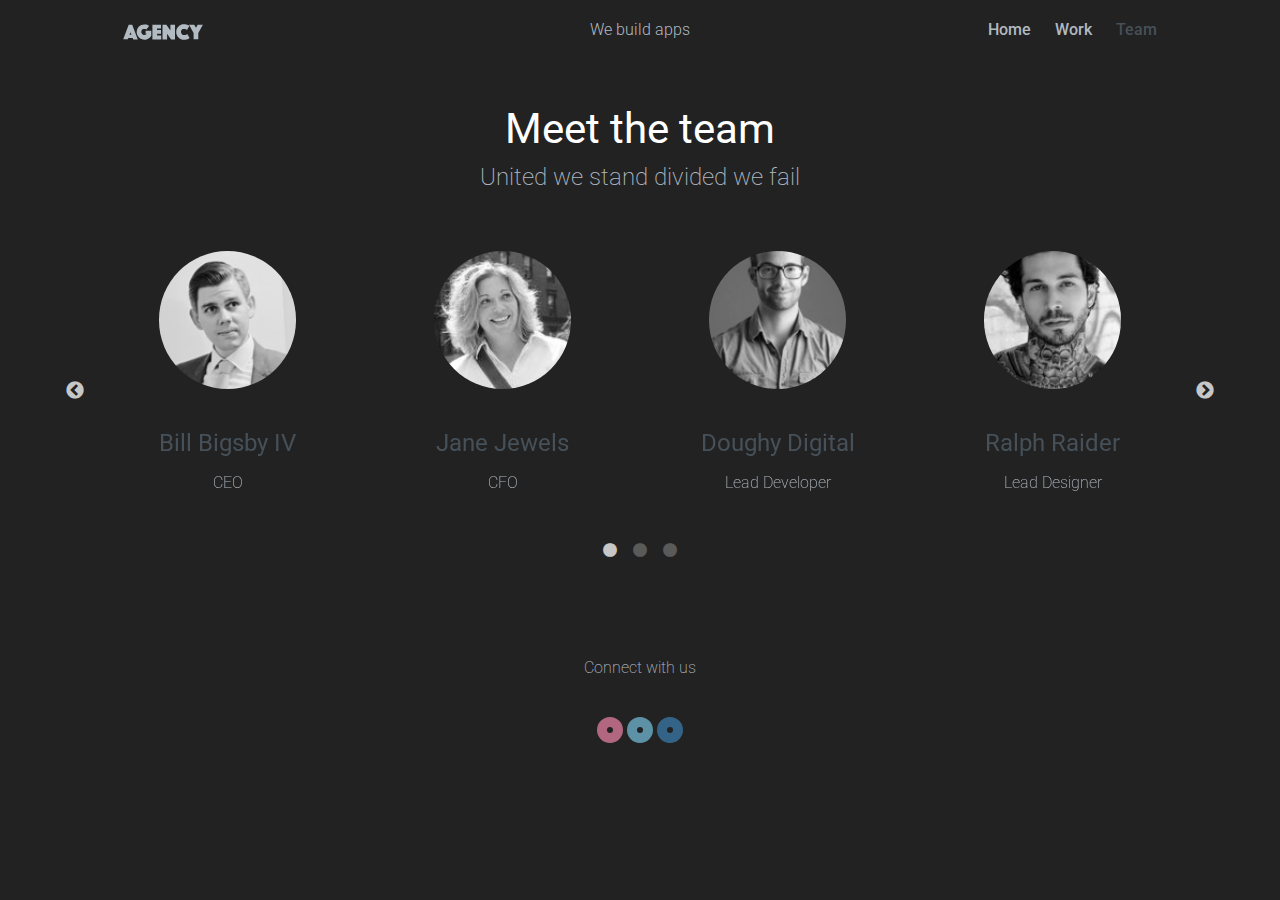
<file: agency-site/index.html>
<!DOCTYPE html>
<html class="no-js">
    <head>
        <meta charset="utf-8">
        <meta http-equiv="X-UA-Compatible" content="IE=edge,chrome=1">
        <title>Agency - A Treehouse template</title>
        <meta name="description" content="">
        <meta name="viewport" content="width=device-width, initial-scale=1">
        <!--CSS-->
        <link href='http://fonts.googleapis.com/css?family=Roboto:400,100,300,500,700,900' rel='stylesheet' type='text/css'>
        <link rel="stylesheet" href="css/normalize.min.css">
        <link rel="stylesheet" href="js/slick/slick.css">
        <link rel="stylesheet" href="js/slick/slick-theme.css">
        <link rel="stylesheet" href="css/main.css">
    </head>
    <body>
      <div class="row">
        <header class="row header">
          <div class="grid-third">
            <a href="index.html" class="logo "></a>
          </div>
          <div class="grid-third tagline">
            <h1 class="description">We build apps</h1>
          </div>
          <div class="grid-third">
            <nav>
              <a href="index.html">Home</a>
              <a href="work.html">Work</a>
              <a href="#" class="active">Team</a>
            </nav>
          </div>
        </header><!--/header-->
        <div class="main row">
        <div class="grid-full">
          <div class="team">
            <h2>Meet the team</h2>
            <h4>United we stand divided we fail</h4>
          </div>

          <!-- slides go here-->
           <div class="slides">
            <div>
              <img src="img/team-members/team--01.png" alt="" class="avatar" />
              <h3>Bill Bigsby IV</h3>
              <p>CEO</p>
            </div><!--/1-->
            <div>
              <img src="img/team-members/team--02.png" alt="" class="avatar"  />
              <h3>Jane Jewels</h3>
              <p>CFO</p>
            </div><!--/2-->
            <div>
              <img src="img/team-members/team--03.png" alt="" class="avatar"  />
              <h3>Doughy Digital</h3>
              <p>Lead Developer</p>
            </div><!--/3-->
            <div>
              <img src="img/team-members/team--04.png" alt="" class="avatar"  />
              <h3>Ralph Raider</h3>
              <p>Lead Designer</p>
            </div><!--/4-->
            <div>
              <img src="img/team-members/team--05.png" alt="" class="avatar"  />
              <h3>Nolan Nitro</h3>
              <p>Senior Developer</p>
            </div><!--/5-->
            <div>
              <img src="img/team-members/team--06.png" alt="" class="avatar"  />
              <h3>Donna Danger</h3>
              <p>Senior Developer</p>
            </div><!--/6-->
            <div>
              <img src="img/team-members/team--07.png" alt="" class="avatar"  />
              <h3>Rebecca Roo</h3>
              <p>Senior Designer</p>
            </div><!--/7-->
            <div>
              <img src="img/team-members/team--08.png" alt="" class="avatar"  />
              <h3>Lenny Lowes</h3>
              <p>Senior Designer</p>
            </div><!--/8-->
            <div>
              <img src="img/team-members/team--09.png" alt="" class="avatar"  />
              <h3>Eli Elfs</h3>
              <p>Designer</p>
            </div><!--/9-->
            <div>
              <img src="img/team-members/team--10.png" alt="" class="avatar"  />
              <h3>Trevor Tuesday</h3>
              <p>Junior Developer</p>
            </div><!--/10-->
            <div>
              <img src="img/team-members/team--11.png" alt="" class="avatar"  />
              <h3>Tori Traffic</h3>
              <p>Project Mangagement</p>
            </div><!--/11-->
            <div>
              <img src="img/team-members/team--12.png" alt="" class="avatar"  />
              <h3>Fido Fur</h3>
              <p>Office Manager</p>
            </div><!--/12-->
           </div>
          
        </div>
        </div><!--/main-->
        <footer>
          <div class="row">
            <div class="grid-full">
              <p>Connect with us</p>
              <ul class="social">
                <li>
                  <a href="#" class="pink"></a>
                  <a href="#" class="light-blue"></a>
                  <a href="#" class="dark-blue"></a>
                </li>
              </ul>
            </div>
          </div>
        </footer><!--/footer-->
        </div>
      <script src="js/jquery-1.11.2.min.js"></script>
      <script src="js/slick/slick.min.js"></script>
      <script>
      $('.slides').slick({
        dots: true,
        slidesToShow: 4,
        slidesToScroll: 4
      });
      </script>
    </body>
</html>
</file>
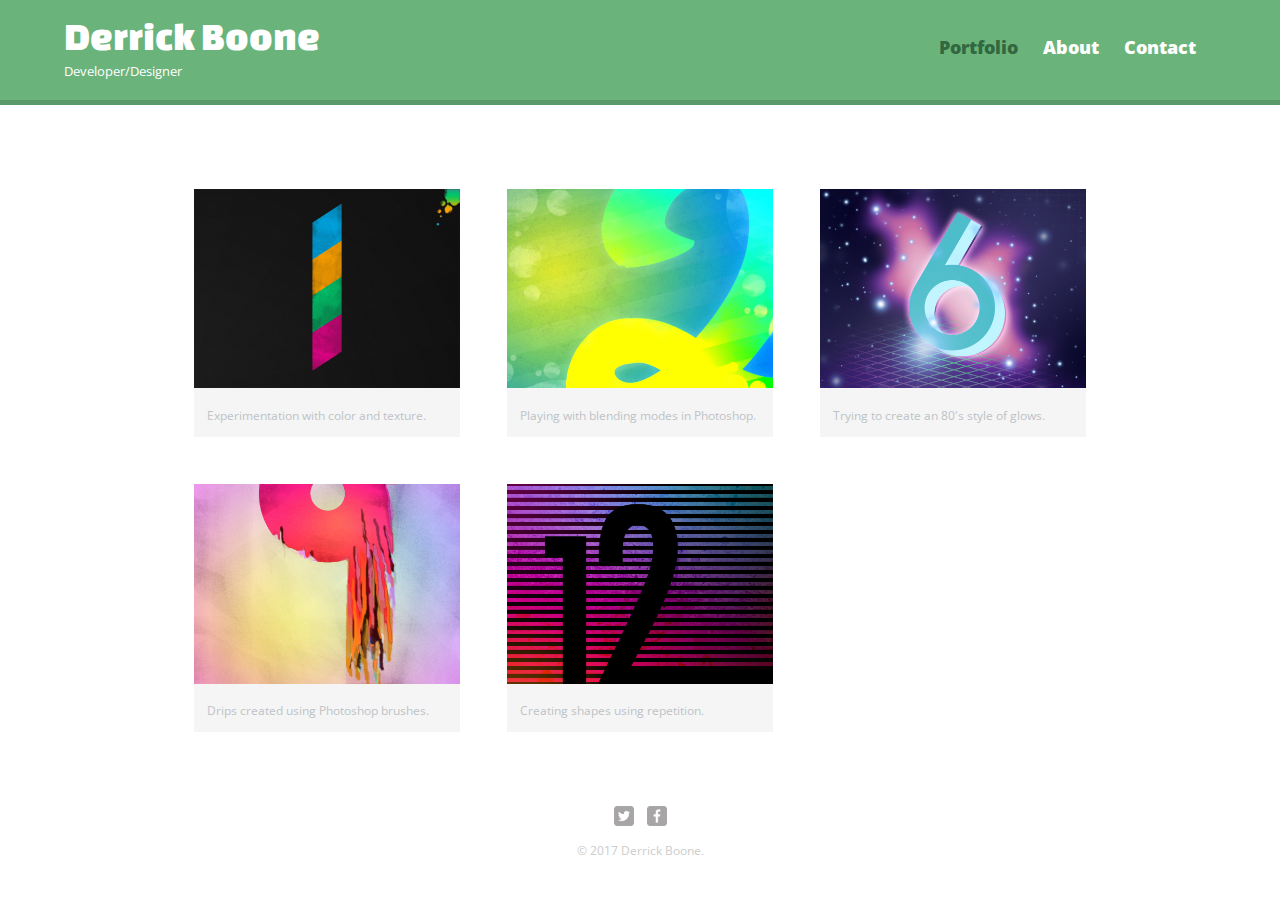
<file: basic-website/index.html>
<!DOCTYPE html>
<html>
  <head>
    <meta charset="utf-8">
    <title>Derrick Boone | Developer/Designer</title>
    <link rel="stylesheet" href="css/normalize.css">
    <link href='http://fonts.googleapis.com/css?family=Changa+One|Open+Sans:400italic,700italic,400,700,800' rel='stylesheet' type='text/css'>
    <link rel="stylesheet" href="css/main.css">
    <link rel="stylesheet" href="css/responsive.css">
    <meta name="viewport" content="width=device-width, initial-scale=1.0">
  </head>
  <body>
    <header>
      <a href="index.html" id="logo">
        <h1>Derrick Boone</h1>
        <h2>Developer/Designer</h2>
      </a>
      <nav>
        <ul>
          <li><a href="index.html" class="selected">Portfolio</a></li>
          <li><a href="about.html">About</a></li>
          <li><a href="contact.html">Contact</a></li>
        </ul>
      </nav>
    </header>
    <div id="wrapper">
      <section>
        <ul id="gallery">
          <li>
            <a href="img/numbers-01.jpg">
              <img src="img/numbers-01.jpg" alt="">
              <p>Experimentation with color and texture.</p>
            </a>
          </li>
          <li>
            <a href="img/numbers-02.jpg">
              <img src="img/numbers-02.jpg" alt="">
              <p>Playing with blending modes in Photoshop.</p>
            </a>
          </li>
          <li>
            <a href="img/numbers-06.jpg">
              <img src="img/numbers-06.jpg" alt="">
              <p>Trying to create an 80's style of glows.</p>
            </a>
          </li>
          <li>
            <a href="img/numbers-09.jpg">
              <img src="img/numbers-09.jpg" alt="">
              <p>Drips created using Photoshop brushes.</p>
            </a>
          </li>
          <li>
            <a href="img/numbers-12.jpg">
              <img src="img/numbers-12.jpg" alt="">
              <p>Creating shapes using repetition.</p>
            </a>
          </li>
        </ul>
      </section>
      <footer>
        <a href="#"><img src="img/twitter-wrap.png" alt="Twitter Logo" class="social-icon"></a>
        <a href="#"><img src="img/facebook-wrap.png" alt="Facebook Logo" class="social-icon"></a>
        <p>&copy; 2017 Derrick Boone.</p>
      </footer>
    </div>
  </body>
</html>
</file>
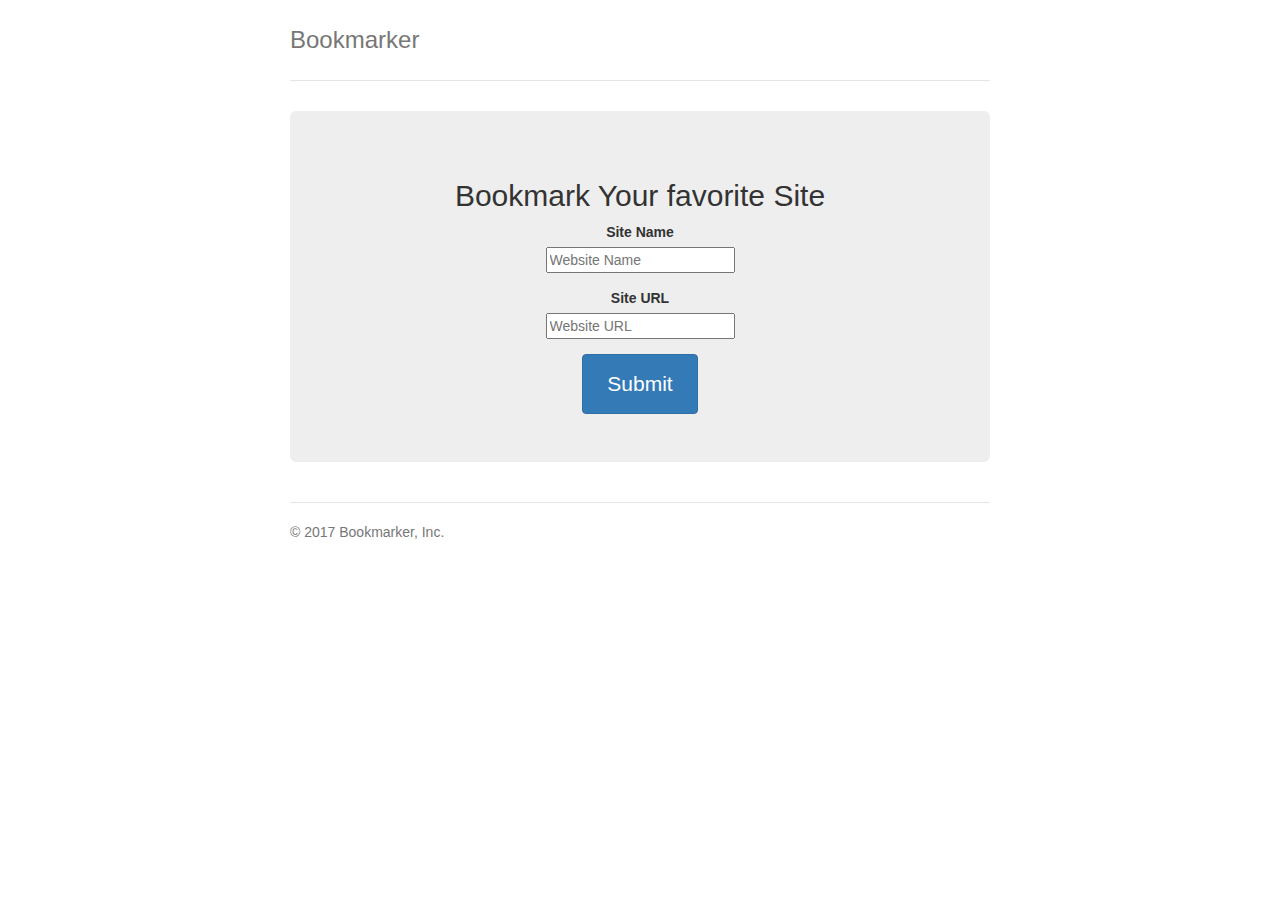
<file: bookmarking app/index.html>
<!DOCTYPE html>
<html lang="en">
  <head>
    <meta charset="utf-8">
    <meta http-equiv="X-UA-Compatible" content="IE=edge">
    <meta name="viewport" content="width=device-width, initial-scale=1">
    <title>Site Bookmarker</title>

    <!-- Bootstrap core CSS -->
    <link href="css/bootstrap.min.css" rel="stylesheet">
    <link rel="stylesheet" type="text/css" href="css/style.css">
  </head>

  <body>

    <div class="container">
      <div class="header clearfix">
        <nav>
          
        </nav>
        <h3 class="text-muted">Bookmarker</h3>
      </div>

      <div class="jumbotron">
        <h2>Bookmark Your favorite Site</h2>
        <form id="myForm">
          <div class="form-group">
            <label>Site Name</label><br>
            <input type="text" name="form-control" id="siteName" placeholder="Website Name">
          </div>
          <div class="form-group">
            <label>Site URL</label><br>
            <input type="text" name="form-control" id="siteUrl" placeholder="Website URL">
          </div>
          <button type="submit" class="btn btn-primary">Submit</button>
        </form>
      </div>

      <div class="row marketing">
        <div class="col-lg-12">
          <div id="bookmarksResults"></div>
        </div>

      <footer class="footer">
        <p>&copy; 2017 Bookmarker, Inc.</p>
      </footer>

    </div> <!-- /container -->


    
    <script
    src="http://code.jquery.com/jquery-3.2.1.js"
    integrity="sha256-DZAnKJ/6XZ9si04Hgrsxu/8s717jcIzLy3oi35EouyE="
    crossorigin="anonymous"></script>
    <script src="js/bootstrap.min.js"></script>
    <script type="text/javascript" src="js/main.js"></script>
  </body>
</html>
</file>
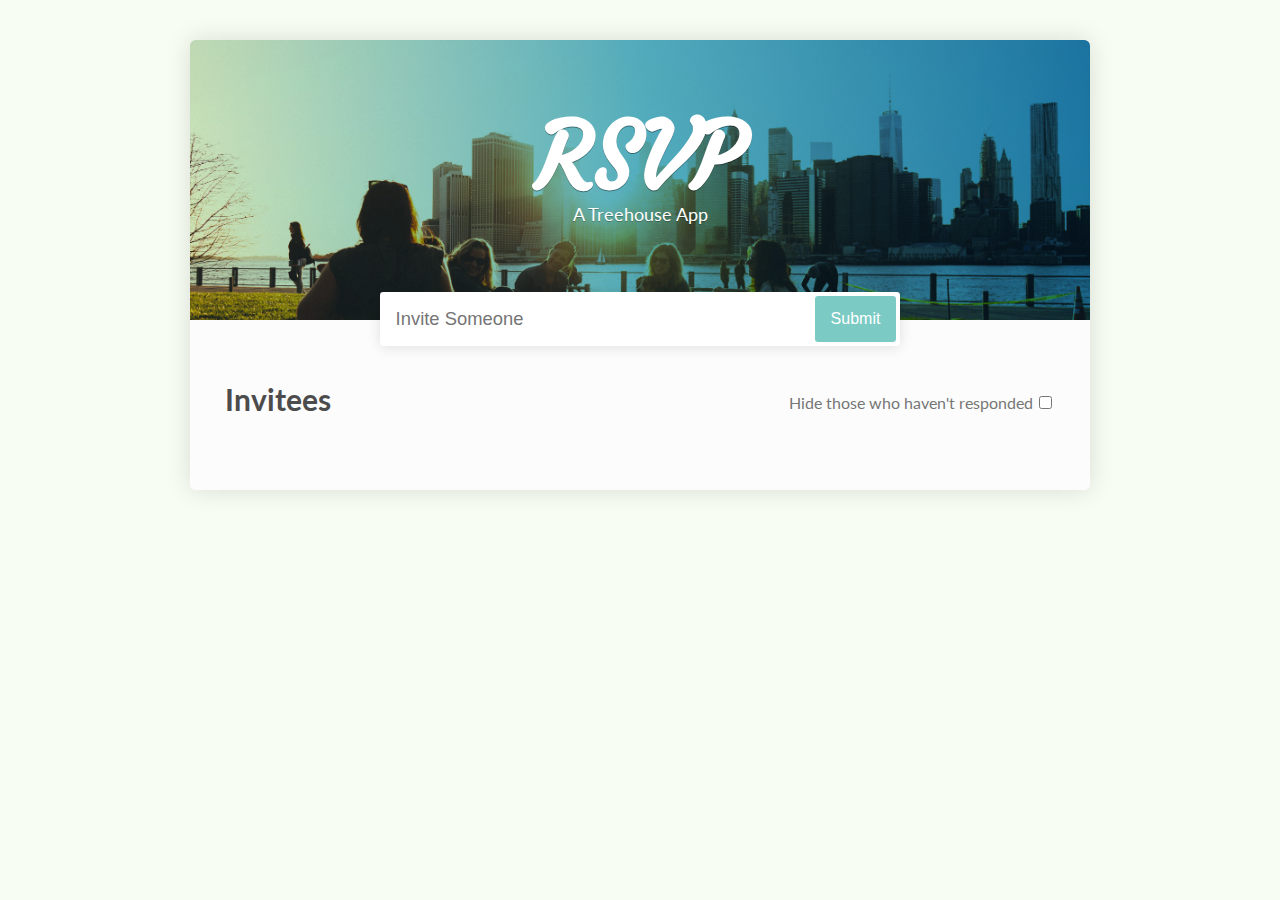
<file: rsvp-app/index.html>
<!DOCTYPE html>
<html>
<head>
  <meta name="viewport" content="width=device-width, initial-scale=1">
  <title>RSVP App</title>
  <link href="https://fonts.googleapis.com/css?family=Courgette" rel="stylesheet">
  <link href="https://fonts.googleapis.com/css?family=Lato:400,700" rel="stylesheet">
  <link href="css/style.css" rel="stylesheet">
</head>
<body>
  <div class="wrapper">
    <header>
      <h1>RSVP</h1>
      <p>A Treehouse App</p>
      <form id="registrar">
        <input type="text" name="name" placeholder="Invite Someone">
        <button type="submit" name="submit" value="submit">Submit</button>
      </form>
    </header>
		
    <div class="main">	
      <h2>Invitees</h2>
      <ul id="invitedList"></ul>	
    </div>
  </div>
  <script type="text/javascript" src="app.js"></script>
</body>
</html>
</file>
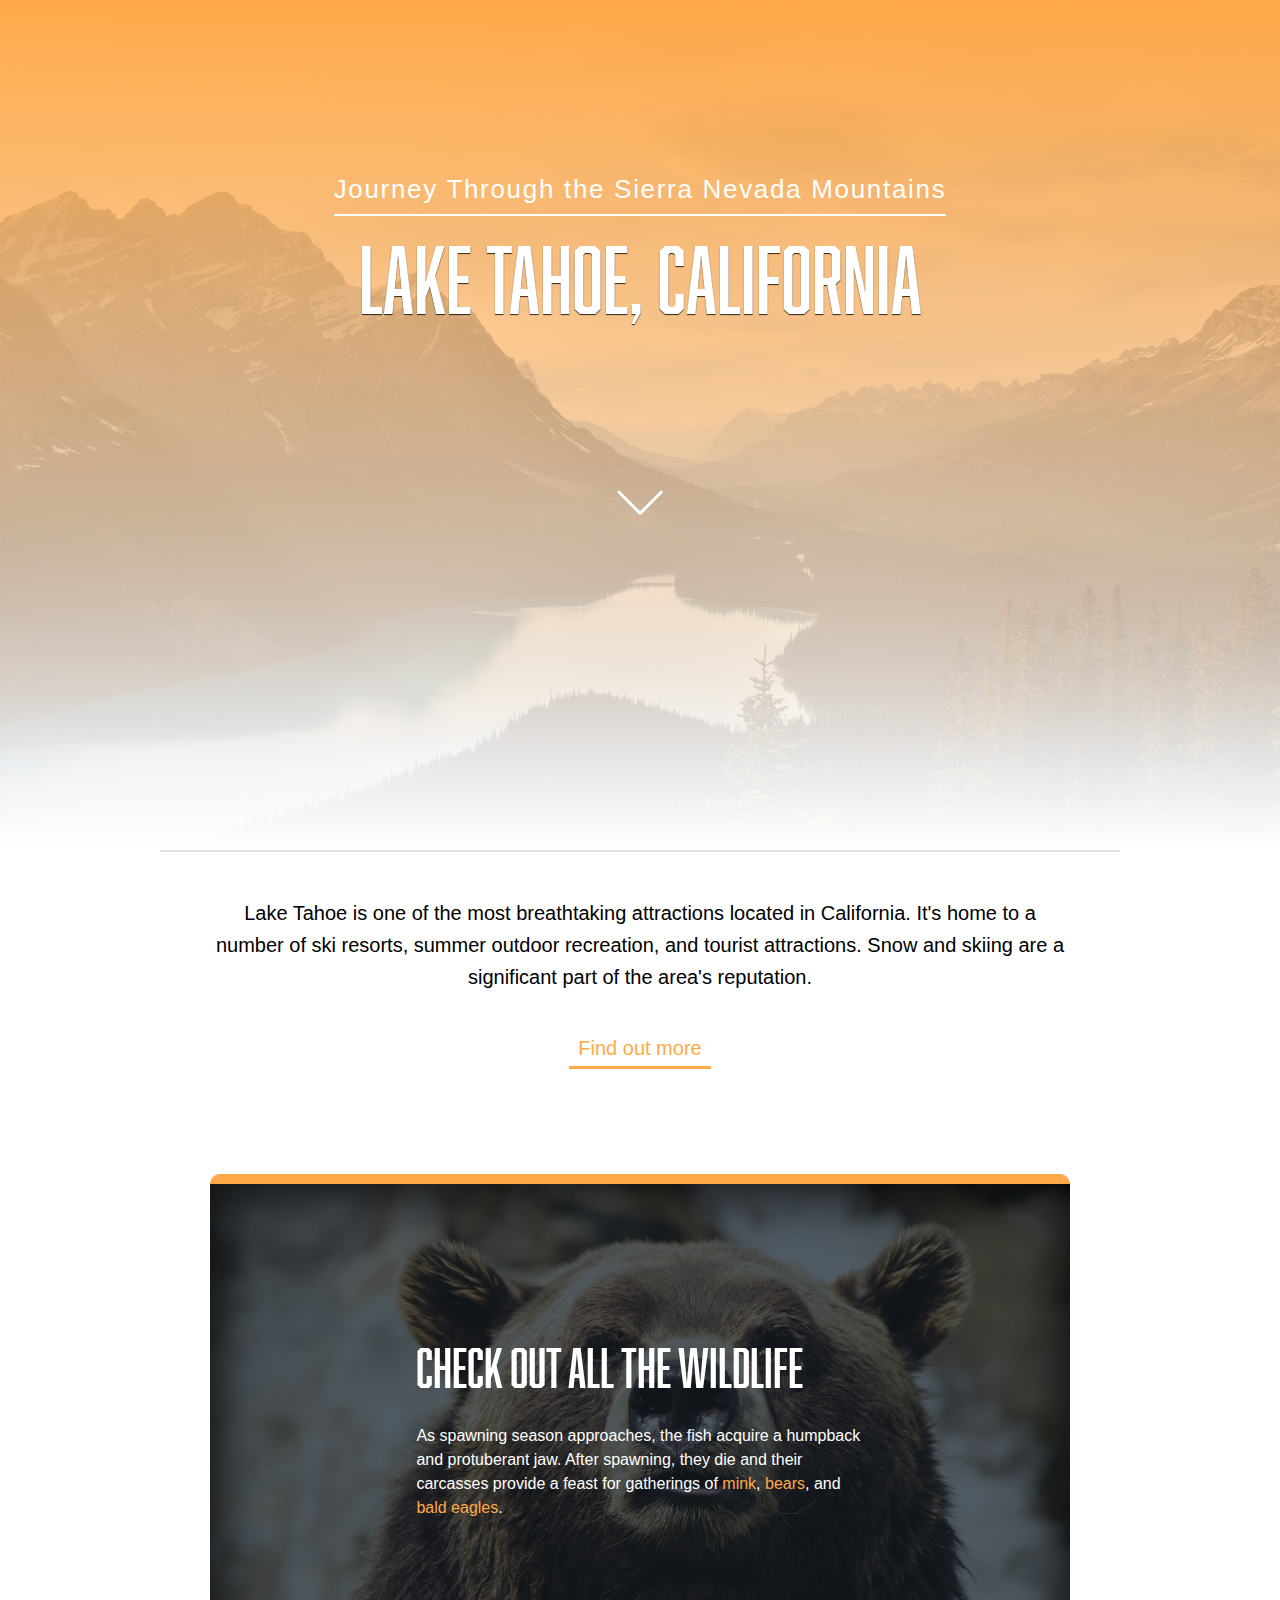
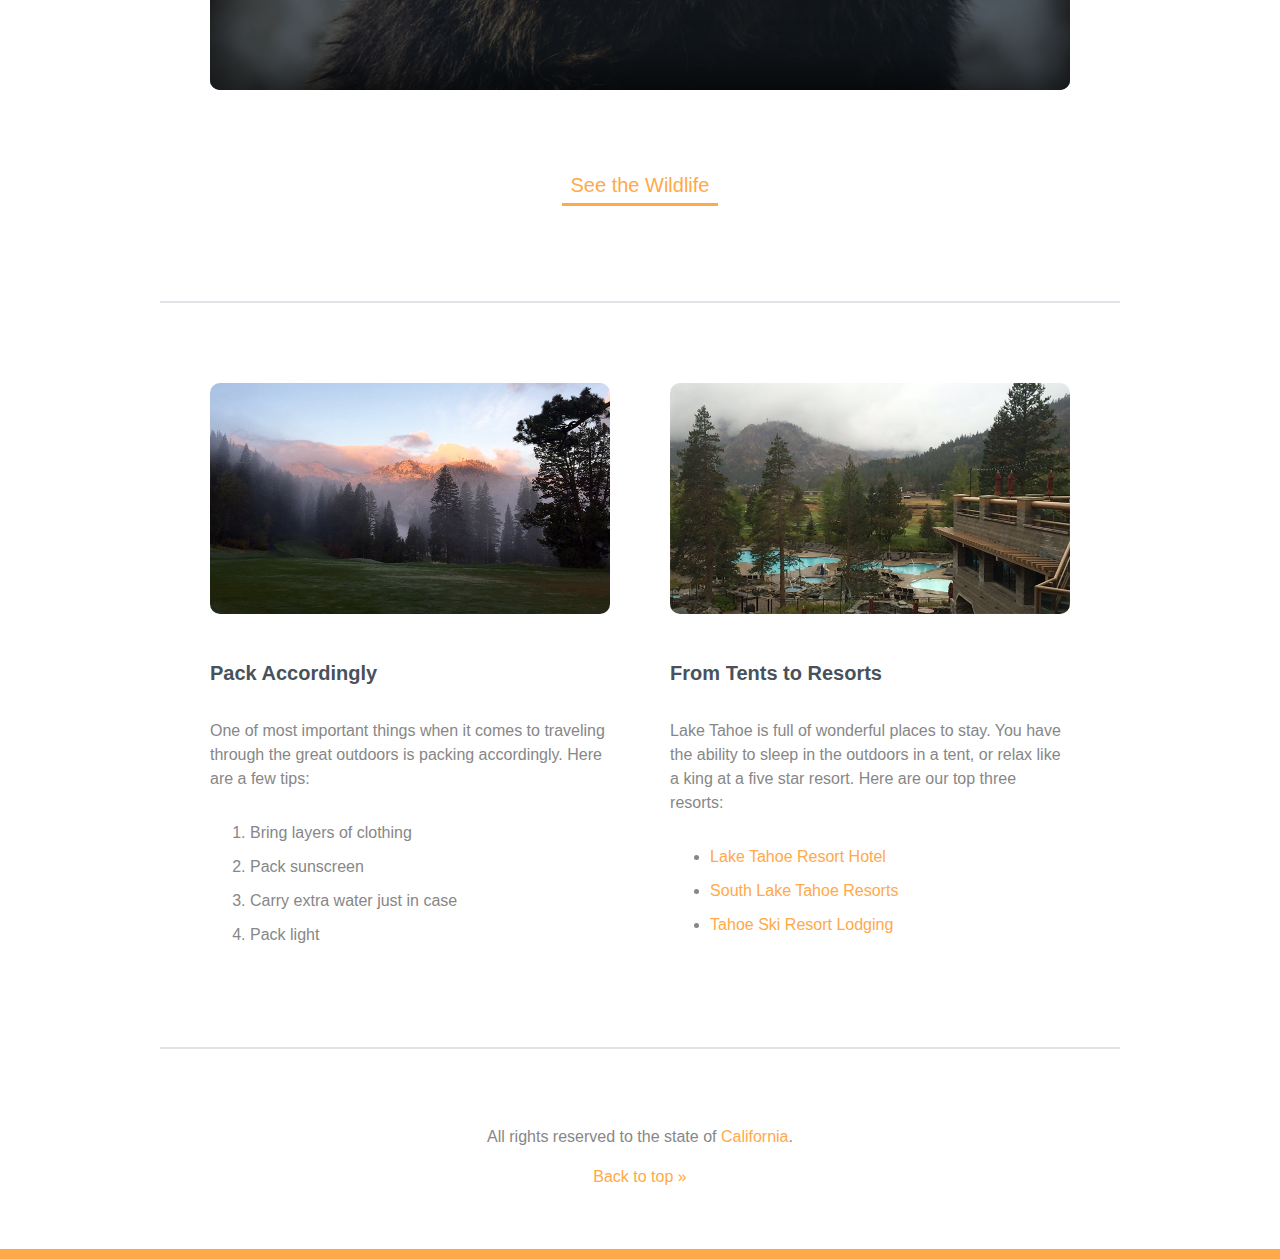
<file: lake-t/lake-project/index.html>
<!DOCTYPE html>
<html>
  <head>
    <title>Lake Tahoe</title>
    <link rel="stylesheet" href="css/style.css">
    <meta name="viewport" content="width=device-width">
  </head>
  <body> 
    <header id="top" class="main-header">
      <span class="title">Journey Through the Sierra Nevada Mountains</span>
      <h1>Lake Tahoe, California</h1>
      <img class="arrow" src="img/arrow.svg" alt="Down arrow">
    </header>
    
		<div class="primary-content t-border">
			<p class="intro">
				Lake Tahoe is one of the most breathtaking attractions located in California. It's home to a number of ski resorts, summer outdoor recreation, and tourist attractions. Snow and skiing are a significant part of the area's reputation.
			</p>
			<a class="callout" href="#more">Find out more</a>
      
      <div class="wildlife">
        <h2>Check out all the Wildlife</h2>
        <p>
          As spawning season approaches, the fish acquire a humpback and protuberant jaw. After spawning, they die and their carcasses provide a feast for gatherings of <a href="#mink">mink</a>, <a href="#bears">bears</a>, and <a href="#eagles">bald eagles</a>.
        </p>
      </div><!-- End .wildlife -->
      
			<a class="callout" href="#wildlife">See the Wildlife</a>
		</div><!-- End .primary-content -->

		<div class="secondary-content t-border group"> 
      <div class="resorts">
        <img src="img/resort.jpg" alt="Resort">
        <h3>From Tents to Resorts</h3>
        <p>
          Lake Tahoe is full of wonderful places to stay. You have the ability to sleep in the outdoors in a tent, or relax like a king at a five star resort. Here are our top three resorts:
        </p>
        <ul>
          <li><a href="#hotels">Lake Tahoe Resort Hotel</a></li>
          <li><a href="#resorts">South Lake Tahoe Resorts</a></li>
          <li><a href="#lodging">Tahoe Ski Resort Lodging</a></li>
        </ul>		
      </div>
      
      <div class="tips">
        <img src="img/mtn-landscape.jpg" alt="Mountain Landscape">
        <h3>Pack Accordingly</h3>
        <p>
          One of most important things when it comes to traveling through the great outdoors is packing accordingly. Here are a few tips:
        </p>
        <ol>
          <li>Bring layers of clothing</li>
          <li>Pack sunscreen</li>
          <li>Carry extra water just in case</li>
          <li>Pack light</li>
        </ol>
      </div>
		</div><!-- End .secondary-content -->
    
		<footer class="main-footer">
			<p>All rights reserved to the state of <a href="#">California</a>.</p>
			<a href="#top">Back to top &raquo;</a>
		</footer>
  </body>
</html>
</file>
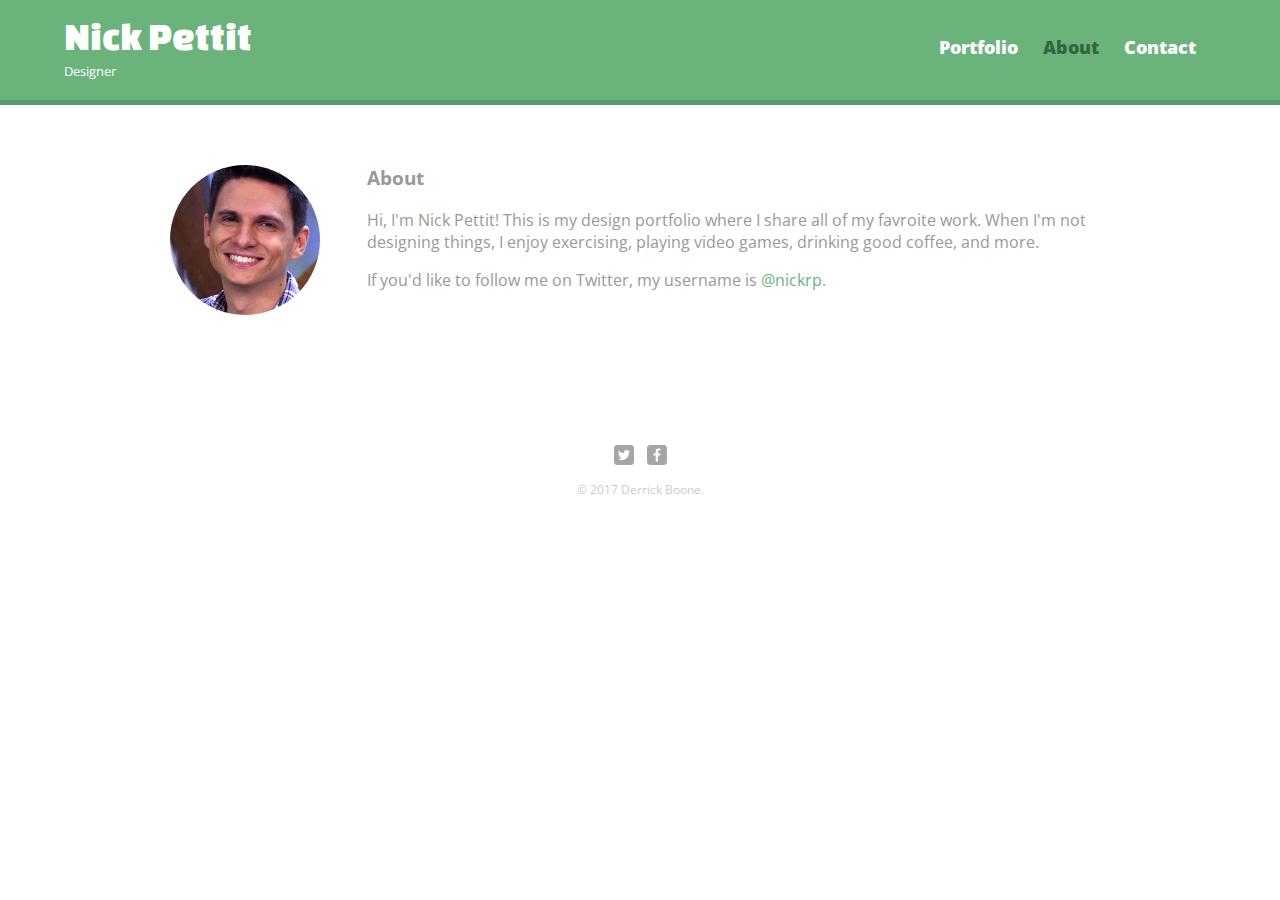
<file: basic-website/about.html>
<!DOCTYPE html>
<html>
  <head>
    <meta charset="utf-8">
    <title>Nick Pettit | Designer</title>
    <link rel="stylesheet" href="css/normalize.css">
    <link href='http://fonts.googleapis.com/css?family=Changa+One|Open+Sans:400italic,700italic,400,700,800' rel='stylesheet' type='text/css'>
    <link rel="stylesheet" href="css/main.css">
    <link rel="stylesheet" href="css/responsive.css">
    <meta name="viewport" content="width=device-width, initial-scale=1.0">
  </head>
  <body>
    <header>
      <a href="index.html" id="logo">
        <h1>Nick Pettit</h1>
        <h2>Designer</h2>
      </a>
      <nav>
        <ul>
          <li><a href="index.html">Portfolio</a></li>
          <li><a href="about.html" class="selected">About</a></li>
          <li><a href="contact.html">Contact</a></li>
        </ul>
      </nav>
    </header>
    <div id="wrapper">
      <section>
        <img src="img/nick.jpg" alt="Photograph of Nick Pettit" class="profile-photo">
        <h3>About</h3>
        <p>Hi, I'm Nick Pettit! This is my design portfolio where I share all of my favroite work. When I'm not designing things, I enjoy exercising, playing video games, drinking good coffee, and more.</p>
        <p>If you'd like to follow me on Twitter, my username is <a href="http://twitter.com/nickrp">@nickrp</a>.</p>
      </section>
      <footer>
        <a href="#"><img src="img/twitter-wrap.png" alt="Twitter Logo" class="social-icon"></a>
        <a href="#"><img src="img/facebook-wrap.png" alt="Facebook Logo" class="social-icon"></a>
        <p>&copy; 2017 Derrick Boone.</p>
      </footer>
    </div>
  </body>
</html>
</file>
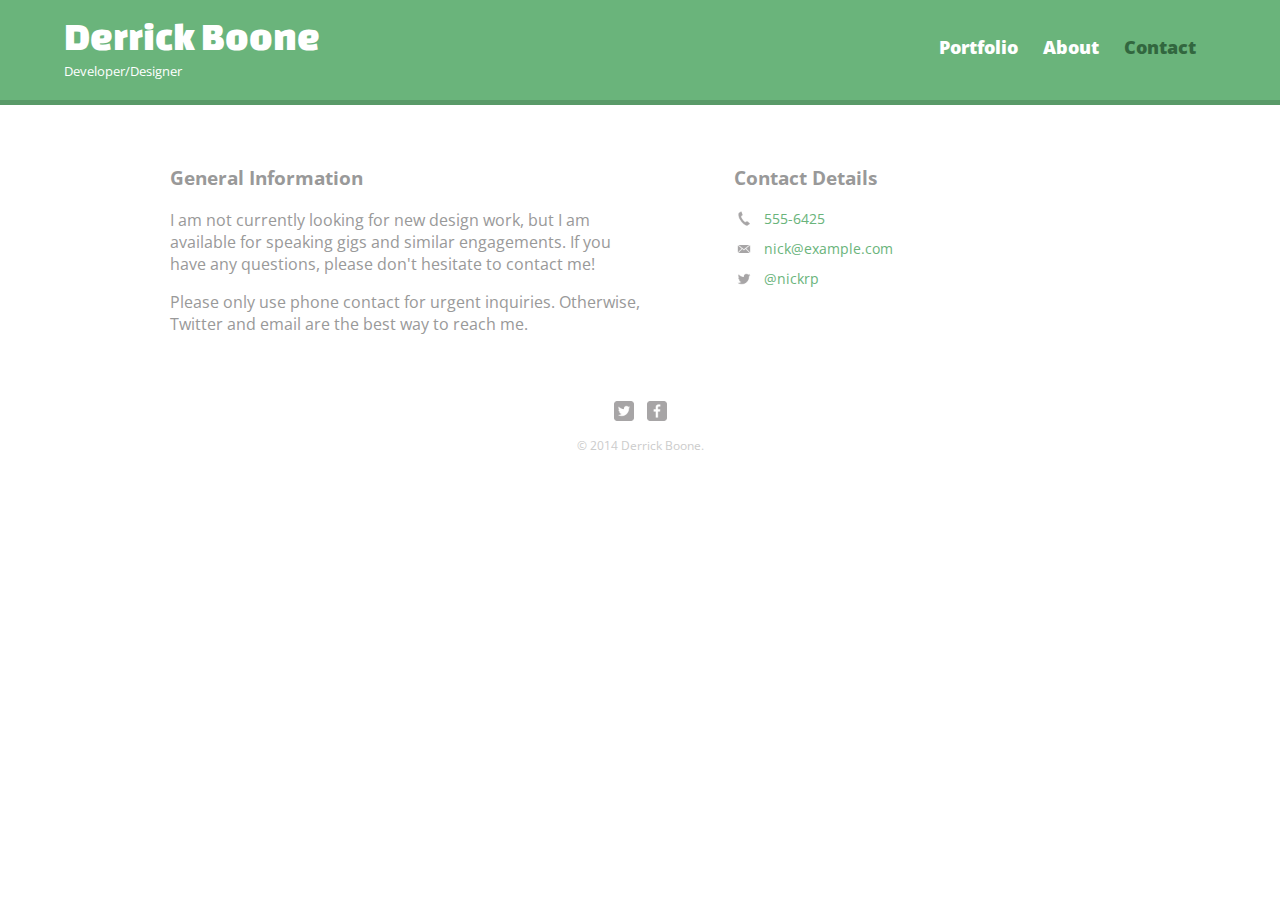
<file: basic-website/contact.html>
<!DOCTYPE html>
<html>
  <head>
    <meta charset="utf-8">
    <title>Derrick Boone | Developer/Designer</title>
    <link rel="stylesheet" href="css/normalize.css">
    <link href='http://fonts.googleapis.com/css?family=Changa+One|Open+Sans:400italic,700italic,400,700,800' rel='stylesheet' type='text/css'>
    <link rel="stylesheet" href="css/main.css">
    <link rel="stylesheet" href="css/responsive.css">
    <meta name="viewport" content="width=device-width, initial-scale=1.0">
  </head>
  <body>
    <header>
      <a href="index.html" id="logo">
        <h1>Derrick Boone</h1>
        <h2>Developer/Designer</h2>
      </a>
      <nav>
        <ul>
          <li><a href="index.html">Portfolio</a></li>
          <li><a href="about.html">About</a></li>
          <li><a href="contact.html" class="selected">Contact</a></li>
        </ul>
      </nav>
    </header>
    <div id="wrapper">
      <section id="primary">
        <h3>General Information</h3>
        <p>I am not currently looking for new design work, but I am available for speaking gigs and similar engagements. If you have any questions, please don't hesitate to contact me!</p>
        <p>Please only use phone contact for urgent inquiries. Otherwise, Twitter and email are the best way to reach me.</p>
      </section>
      <section id="secondary">
        <h3>Contact Details</h3>
        <ul class="contact-info">
          <li class="phone"><a href="tel:555-6425">555-6425</a></li>
          <li class="mail"><a href="mailto:nick@example.com">nick@example.com</a></li>
          <li class="twitter"><a href="http://twitter.com/intent/tweet?screen_name=nickrp">@nickrp</a></li>
        </ul>
      </section>
      <footer>
        <a href="http://twitter.com/nickrp"><img src="img/twitter-wrap.png" alt="Twitter Logo" class="social-icon"></a>
        <a href="http://facebook.com/nickpettit"><img src="img/facebook-wrap.png" alt="Facebook Logo" class="social-icon"></a>
        <p>&copy; 2014 Derrick Boone.</p>
      </footer>
    </div>
  </body>
</html>
</file>
<file: agency-site/css/main.css>
/*
  AGENCY - A Treehouse template
  by: http://teamtreehouse.com
  v.1.0.1
  License: MIT http://opensource.org/licenses/MIT
*/

/*Main*/


body{
  color: #B1B9C1;
  background-color: #222;
  font-size: 1em;
  font-weight: 200;
  font-family: 'Roboto', Helvetica, Arial, serif;
  width: 100%;
  text-align: center;
}

a {
  color: #5FB6E1;
  text-decoration: none;
}

a:hover {
  color: #53A4C4;
}

img {
  width: 100%;
}

ul li {
  list-style-type: none;
}

.row {
  max-width: 1100px;
  margin: 0 auto;
  padding: 0;
}


/*Typography*/
p {
  margin-bottom: 40px;
}
h1, h2 {
  font-weight: 400;
  width: 100%;
}
h1 {
  ;
}
h2 {
  font-size: 42px;
  color: rgb(255,255,255);
  margin: 40px 0 0;
}
h3 {
  font-weight: 400;
  font-size: 24px;
  margin: 40px 0 0;
  color: #465058;
}
h4 {
  font-weight: 200;
  font-size: 24px;
  margin: 10px 0 0;
}
h5 {
  font-weight: 300;
  font-size: 20px;
  margin: 10px 0 40px;
}

/*Logo*/
.logo {
  width: 80px;
  height: 24px;
  display: block;
  float: left;
  margin: 20px 0;
  background: url('../img/logo.svg') left center no-repeat;
  background-size: 80px 16px;
}
.description {
  line-height: 60px;
  width: 100%;
  font-size: 1em;
  font-weight: 300;
  margin: 0;
  padding: 0;
  display: block;
}

/*Nav*/
nav {
  float: right;
}
nav a {
  transition: .35s linear;
  padding: 0 10px;
  font-weight: 500;
  line-height: 60px;
  color: #B1B9C1;
  text-align: right;
}
nav a:last-child {
  padding-right: 0;
}
nav a:hover {
  color: #333;
}
nav a.active {
  color: #465058
}

/*Button*/
.button {
  border: 2px solid #D5DDE4;
  border-radius: 4px;
  padding: 12px 20px;
  color: #777B7E;
  transition: .35s;
  font-weight: 400;
}

.button:hover {
  border-color: #7CCEEE;
}


/*Footer*/
footer {
  margin: 80px 0;
  float: left;
  width: 100%;
}
.social {
  margin: 0;
  padding: 0;
}
.social li a {
  display: inline-block;
  width: 6px;
  height: 6px;
  border-radius: 50%;
  border: 10px solid #ccc;
  opacity: .65;
  transition: .35s linear;
}
.social li a:hover {
  opacity: 1;
}
.social .pink {
  border-color: #FF8DB3
}
.social .light-blue {
  border-color: #7CCEEE
}
.social .dark-blue {
  border-color: #3E89BE
}


/*Team*/
.team {
  margin-bottom: 60px;
}
.avatar {
  width: 50%;
  display: block;
  border-radius: 50%;
  margin: 0 25%;
}

/*Grid*/
.grid-full {
  width: 100%;
  float: left;
}
.grid-half {
  width: 50%;
  float: left;
}
.grid-third {
  width: 27.33333%;
  margin: 0 3%;
  float: left;
}
.grid-fourth {
  width: 25%;
  float: left;
}
.grid-fifth {
  width: 20%;
  float: left;
}

/*Media Quiries*/
@media (max-width: 1000px) {
  .slides p {
    font-size: 18px;
  }
  .grid-fifth {
    width: 27.333333%;
    margin: 0 3%;
  }
}
@media (max-width: 700px) {
  .tagline {
    display: none;
  }
  .logo {
    display: none;
    margin: 20px auto 0;
  }
  .grid-half {
    width: 80%;
    margin: 0 10%;
  }
  .grid-third {
    width: 80%;
    margin: 0 10%;
  }
  .grid-fifth {
    width: 80%;
    margin: 0 10%;
  }
  .row {
    padding: 0 10px;
  }
  nav {
    width: 100%;
  }
  nav a {
    transition: 0s;
    width: 33.333333%;
    float: left;
    padding: 0;
    margin: 0;
    text-align: center;
  }
  .description {
    display: none;
  }
  .frame {
    margin: 40px 0 0;
  }
  .item {
    margin-bottom: 60px;
  }
  .item h3 {
    margin-top: 20px;
  }
  h4 {
    font-size: 20px;
  }
}

.slick-dots li button:before {
  font-size: 16px;
  color: white;
}
.slick-dots li.slick-active button:before {
  color: white;
}
</file>
<file: basic-website/css/main.css>
/**********************************
GENERAL
***********************************/

body {
  font-family: 'Open Sans', sans-serif;
}

#wrapper {
  max-width: 940px;
  margin: 0 auto;
  padding: 0 5%;
}

a {
  text-decoration: none;
}

img {
  max-width: 100%;
}

h3 {
  margin: 0 0 1em 0;
}



/**********************************
HEADING
***********************************/

header {
  float: left;
  margin: 0 0 30px 0;
  padding: 5px 0 0 0;
  width: 100%;
}

#logo {
  text-align: center;
  margin: 0;
}

h1 {
  font-family: 'Changa One', sans-serif;
  margin: 15px 0;
  font-size: 1.75em;
  font-weight: normal;
  line-height: 0.8em;
}

h2 {
  font-size: 0.75em;
  margin: -5px 0 0;
  font-weight: normal;
}



/**********************************
NAVIGATION
***********************************/

nav {
  text-align: center;
  padding: 10px 0;
  margin: 20px 0 0;
}

nav ul {
  list-style: none;
  margin: 0 10px;
  padding: 0;
}

nav li {
  display: inline-block;
}

nav a {
  font-weight: 800;
  padding: 15px 10px;
}



/**********************************
FOOTER
***********************************/

footer {
  font-size: 0.75em;
  text-align: center;
  clear: both;
  padding-top: 50px;
  color: #ccc;
}

.social-icon {
  width: 20px;
  height: 20px;
  margin: 0 5px;
}



/**********************************
PAGE: PORTFOLIO
***********************************/

#gallery {
  margin: 0;
  padding: 0;
  list-style: none;
}

#gallery li {
  float: left;
  width: 45%;
  margin: 2.5%;
  background-color: #f5f5f5;
  color: #bdc3c7;
}

#gallery li a p {
  margin: 0;
  padding: 5%;
  font-size: 0.75em;
  color: #bdc3c7
}



/**********************************
PAGE: ABOUT
***********************************/

.profile-photo {
  display: block;
  max-width: 150px;
  margin: 0 auto 30px;
  border-radius: 100%;
}



/**********************************
PAGE: CONTACT
***********************************/

.contact-info {
  list-style: none;
  padding: 0;
  margin: 0;
  font-size: 0.9em;
}

.contact-info a {
  display: block;
  min-height: 20px;
  background-repeat: no-repeat;
  background-size: 20px 20px;
  padding: 0 0 0 30px;
  margin: 0 0 10px;
}

.contact-info li.phone a {
  background-image: url('../img/phone.png');
}

.contact-info li.mail a {
  background-image: url('../img/mail.png');
}

.contact-info li.twitter a {
  background-image: url('../img/twitter.png');
}



/**********************************
COLORS
***********************************/

/* site body */
body {
  background-color: #fff;
  color: #999;
}

/* green header */
header {
  background: #6ab47b;
  border-color: #599a68;
}

/* nav background on mobile */
nav {
  background: #599a68;
}

/* logo text */
h1, h2 {
  color: #fff;
}

/* links */
a {
  color: #6ab47b;
}

/* nav link */
nav a, nav a:visited {
  color: #fff;
}

/* selected nav link */
nav a.selected, nav a:hover {
  color: #32673f;
}
</file>
<file: basic-website/css/responsive.css>
@media screen and (min-width: 480px) {
  
  /**********************************
  TWO COLUMN LAYOUT
  ***********************************/
  
  #primary {
    width: 50%;
    float: left;
  }
  
  #secondary {
    width: 40%;
    float: right;
  }
  

  
  /**********************************
  PAGE: PORTFOLIO
  ***********************************/
  
  #gallery li {
    width: 28.3333%;
  }
  
  #gallery li:nth-child(4n) {
    clear: left;
  }
  
  /**********************************
  PAGE: ABOUT
  ***********************************/
  
  .profile-photo {
    float: left;
    margin: 0 5% 80px 0;
  }
  
}

@media screen and (min-width: 660px) {

  /**********************************
  HEADER
  ***********************************/

  nav {
    background: none;
    float: right;
    font-size: 1.125em;
    margin-right: 5%;
    text-align: right;
    width: 45%;
  }
  
  #logo {
    float: left;
    margin-left: 5%;
    text-align: left;
    width: 45%;
  }
  
  h1 {
    font-size: 2.5em;
  }
  
  h2 {
    font-size: 0.825em;
    margin-bottom: 20px;
  }
  
  header {
    border-bottom: 5px solid #599a68;
    margin-bottom: 60px;
  }

  
}
</file>
<file: bookmarking app/css/style.css>
/* Space out content a bit */
body {
  padding-top: 20px;
  padding-bottom: 20px;
}

/* Everything but the jumbotron gets side spacing for mobile first views */
.header,
.marketing,
.footer {
  padding-right: 15px;
  padding-left: 15px;
}

/* Custom page header */
.header {
  padding-bottom: 20px;
  border-bottom: 1px solid #e5e5e5;
}
/* Make the masthead heading the same height as the navigation */
.header h3 {
  margin-top: 0;
  margin-bottom: 0;
  line-height: 40px;
}

/* Custom page footer */
.footer {
  padding-top: 19px;
  color: #777;
  border-top: 1px solid #e5e5e5;
}

/* Customize container */
@media (min-width: 768px) {
  .container {
    max-width: 730px;
  }
}
.container-narrow > hr {
  margin: 30px 0;
}

/* Main marketing message and sign up button */
.jumbotron {
  text-align: center;
  border-bottom: 1px solid #e5e5e5;
}
.jumbotron .btn {
  padding: 14px 24px;
  font-size: 21px;
}

/* Supporting marketing content */
.marketing {
  margin: 40px 0;
}
.marketing p + h4 {
  margin-top: 28px;
}


/* Responsive: Portrait tablets and up */
@media screen and (min-width: 768px) {
  /* Remove the padding we set earlier */
  .header,
  .marketing,
  .footer {
    padding-right: 0;
    padding-left: 0;
  }
  /* Space out the masthead */
  .header {
    margin-bottom: 30px;
  }
  /* Remove the bottom border on the jumbotron for visual effect */
  .jumbotron {
    border-bottom: 0;
  }
}
</file>
<file: rsvp-app/css/style.css>
/* ================================= 
  Element Styles
==================================== */

* {
  box-sizing: border-box;
}
body {
  font-family: 'Lato', sans-serif;
  color: #4c4c4c;
  background: #f8fdf3;
}
h1,
p,
form button {
  color: white;  
}
h1 {
  font-family: 'Courgette', cursive;
  text-shadow: 0 1px 0 rgba(0,0,0, .4);
  line-height: .65;
  margin-top: .5em;
  margin-bottom: 0;
}
h2 {
  margin-top: 0;
}
p {
  font-size: 1.1em;
  text-shadow: 0 1px 0 rgba(0,0,0, .25);
}
form {
  width: 60%;
  background: white;
  display: inline-block;
  overflow: hidden;
  display: -webkit-flex;
  display: flex;
  border-radius: .2em;
  border: solid 4px white;
  box-shadow: 0 1px 14px rgba(0,0,0, .12);
}
form button {
  padding: 0 1em;
  font-size: 1em;
  background: #7bcbc4;
  border-radius: .2em;
}
ul {
  list-style: none;
  padding: 0;
  margin: 2em 0 1em;
}
ul li {
  padding: 1em;
  background: #fff;
  border-radius: .2em;
  border: solid 1px rgba(88, 183, 205, .2);
  border-bottom: solid 2px rgba(88, 183, 205, .2);
  position: relative;
}
button {
  cursor: pointer;
}
input, 
button {
  border: none;
  outline: none;
}
header {
  text-align: center;
  background: linear-gradient(90deg, #d4eece, #55b3d0, #1e7eb7),
              url('../images/header-bg.jpg') no-repeat;
              background-blend-mode: multiply;    
              background-size: cover;   
}
header input {
  padding: 12px;
  font-size: 1.15em;
  width: 100%;
}
li span, 
li input[type=text] {
  color: #707070;
  font-size: 1.3em;
  margin-bottom: .3em;
}
li input[type=text] {
  padding: .2em;
  width: 95%;
  border: 1px dotted rgba(0,0,0, .2);
}
li label {
  font-size: .9em;
  display: block;
  color: rgba(112, 112, 112, .55);
}
li span, 
li input[type=text]:first-child {
  display: block;
}
li button {
  font-size: .78em;
  margin-top: 1.65em;
  margin-right: .4em;
  border-radius: .3em;
  padding: .4em .6em;
  color: white;
  background: #58b7cd;
}
li button:last-child {
  background: rgba(88, 183, 205, .5);
}
.wrapper {
  width: 100%;
  max-width: 900px;
  margin: 2.5em auto;
  border-radius: .35em;
  background: #fcfcfc;
  overflow: hidden;
  box-shadow: 0 0 26px rgba(0,0,0, .13);
}
div > input:last-child {
  font-size: 1em;
  margin-left: 6px;
}
div > label {
  color: #767676;
}

/* responded */
.responded {
  transition: 0.4s;
  border-color: rgba(88, 183, 205, .9);
}
.responded label {
  transition: 0.4s;
  color: rgba(88, 183, 205, 1);
}

/* ================================= 
  Media Queries
==================================== */

@media (min-width: 0) and (max-width: 768px) {
  header {
    padding: 1.25em;
  }
  h1 {
    font-size: 3.6em;
    margin: .3em 0 0;
  }
  ul li {
    margin-bottom: 1em;
  }
  form {
    width: 95%;
    -webkit-flex-direction: column;
    flex-direction: column;
    margin: auto;
    margin-top: 2.5em;
  }
  form button {
    padding: 12px 0;
    margin-top: .5em;
  }
  form input {
    font-size: 1em;
    text-align: center;
  }
  .wrapper {
    margin: 0;
  }
  .main {
    padding: 2em 1em .75em;
  }
}

@media (min-width: 769px) {
  header {
    height: 280px;
    padding: 2.5em 1em 1em;  
    background-position: 0 -95px; 
  }
  .main > div {
    float: right;
    display: inline-block;
    margin-top: 12px;
    margin-right: 1.25%;
  }
  div > label {
    margin-top: 12px;
  }
  h1 {
    font-size: 5.8em;
  }
  h2 {
    float: left;
    font-size: 1.9em;
    margin-left: 1.25%;
  }
  form {
    margin: 4.15em auto 0;
    z-index: 3000;
    position: relative;
  }
  .wrapper {
    width: 90%;
  }
  .main {
    padding: 3.8em 1.5em .75em;
    position: relative;
    z-index: 10;
  }
  ul {
    display: -webkit-flex;
    display: flex;
    clear: both;
    
    -webkit-justify-content: space-between;
    justify-content: space-between;
    -webkit-flex-wrap: wrap;    
    flex-wrap: wrap;
    padding-top: 1.25em;
  }
  ul li {
    -webkit-flex-grow: 1;
    flex-grow: 1;
    -webkit-flex-basis: 47.5%;
    flex-basis: 47.5%;
    margin: 0 1.25% 1em;
  }
}
@media (min-width: 880px) { 
  ul li {
    -webkit-flex-basis: 20%;
    flex-basis: 20%;
  }
}
</file>
<file: lake-t/lake-project/css/style.css>
/* Web Fonts -------------------- */

@font-face {
  font-family: 'Abolition Regular';
  src: url('../fonts/abolition-regular-webfont.eot');
  src: url('../fonts/abolition-regular-webfont.eot?#iefix') format('embedded-opentype'),
       url('../fonts/abolition-regular-webfont.woff') format('woff'),
       url('../fonts/abolition-regular-webfont.ttf') format('truetype');
}

/* Base Styles -------------------- */

* {
  box-sizing: border-box;
}

body {
  color: #878787;
  margin: 0;
  font: 1em/1.5 "Helvetica Neue", Helvetica, Arial, sans-serif;
}

h1,
h2 {
  font-family: 'Abolition Regular', Helvetica, Arial, sans-serif;
}

h1 {  
  font-size: 5.625rem; /* 90px/16px  */
  text-transform: uppercase;
  font-weight: normal;
  line-height: 1.3; 
  text-shadow: 0 1px 1px rgba(0,0,0,.8);
  margin: 12px 0 0;
}

h2 {
  font-size: 3.3125em; /* 53px/16px  */
  font-weight: normal;
  line-height: 1.1;
  margin: 0 0 .5em; /* 0 0 26px */
}

h3 {
  font-size: 1.25em; /* 20px/16px  */
  color: #48525c;
  line-height: 1.2;
  margin-bottom: 1.7em; /* 34px */
}

img {
  max-width: 100%;
  margin-bottom: 20px;
  border-radius: 10px;
}

ul,
ol {
  margin: 30px 0;
}

li {
  margin-bottom: 10px;
}

/* Pseudo-classes ------------------ */

a:link {
  color: rgb(255, 169, 73);
  text-decoration: none;
}

a:visited {
  color: lightblue;
}

a:hover {
  color: rgba(255, 169, 73, .4);
}

a:active {
  color: lightcoral;
}

/* Main Styles --------------------- */

.main-header {
  padding-top: 170px;
  height: 850px;
  background: linear-gradient(#ffa949, transparent 90%),
              linear-gradient(0deg, #fff, transparent),
              #ffa949 url('../img/mountains.jpg') no-repeat center;
  background-size: cover;
  color: white;
}

.title {
  font-size: 1.625rem; /* 26px/16px */
  letter-spacing: .065em;
  font-weight: 200;
  border-bottom: 2px solid;
  padding-bottom: 10px;
}

.intro {
  font-size: 1.25em; /* 20px/16px */
  line-height: 1.6; 
  color: initial;
}

.primary-content,
.main-header,
.main-footer {
  text-align: center;
}

.primary-content {
	padding-top: 25px;
  padding-bottom: 95px;
}

.secondary-content {
	padding-top: 80px;
	padding-bottom: 70px;
  border-bottom: 2px solid #dfe2e6;
}

.callout {
  font-size: 1.25em;
  border-bottom: 3px solid;
  padding: 0 9px 3px;
  margin-top: 20px;
  display: inline-block;
}

.main-footer {
  padding-top: 60px;
  padding-bottom: 60px;
  border-bottom: 10px solid #ffa949;
}

.t-border {
  border-top: 2px solid #dfe2e6;
}

/* Layout Styles ------------------ */

.primary-content, 
.secondary-content {
  width: 75%;
  padding-left: 50px;
  padding-right: 50px;
  margin: auto;
  max-width: 960px;
}

.wildlife {
  color: white;
  text-align: left;
  padding: 18% 24%;
  border-top: 10px solid #ffa949;
  margin: 105px 0 60px;
  background: #434a52 url('../img/bear.jpg') no-repeat center;
  background-size: cover;
  box-shadow: inset 0 0 50px 10px rgba(0,0,0, .8);
  border-radius: 10px;
}

.arrow {
  width: 50px;
  margin-top: 150px;
}

/* Floated Columns ------------------ */

.resorts,
.tips {
  width: 46.5%;
}

.tips {
  float: left;
}

.resorts {
  float: right;
}

/* Float Clearfix ------------------ */

.group:after {
  content: "";
  display: table;
  clear: both;
}

/* Media Queries -------------------- */

@media (max-width: 1024px) {
  .primary-content,
  .secondary-content {
    width: 90%;
  }
  .wildlife {
    padding: 10% 12%;
    margin: 50px 0 20px;
  }
}

@media (max-width: 768px) {
  .primary-content,
  .secondary-content {
    width: 100%;
    padding: 20px;
    border-top: none;
  }
  .main-header {
    max-height: 380px;
    padding: 50px 25px 0;
  }
  .title {
    font-size: 1.3rem;
    border: none;
  }
  h1 {
    font-size: 5rem;
    line-height: 1.1;
  }
  .arrow {
    display: none;
  }
  .intro {
    font-size: 1rem;
  }
  .resorts,
  .tips {
    float: none;
    width: 100%;
  }
  .main-footer {
    padding: 20px 0;
  }
}
</file>
